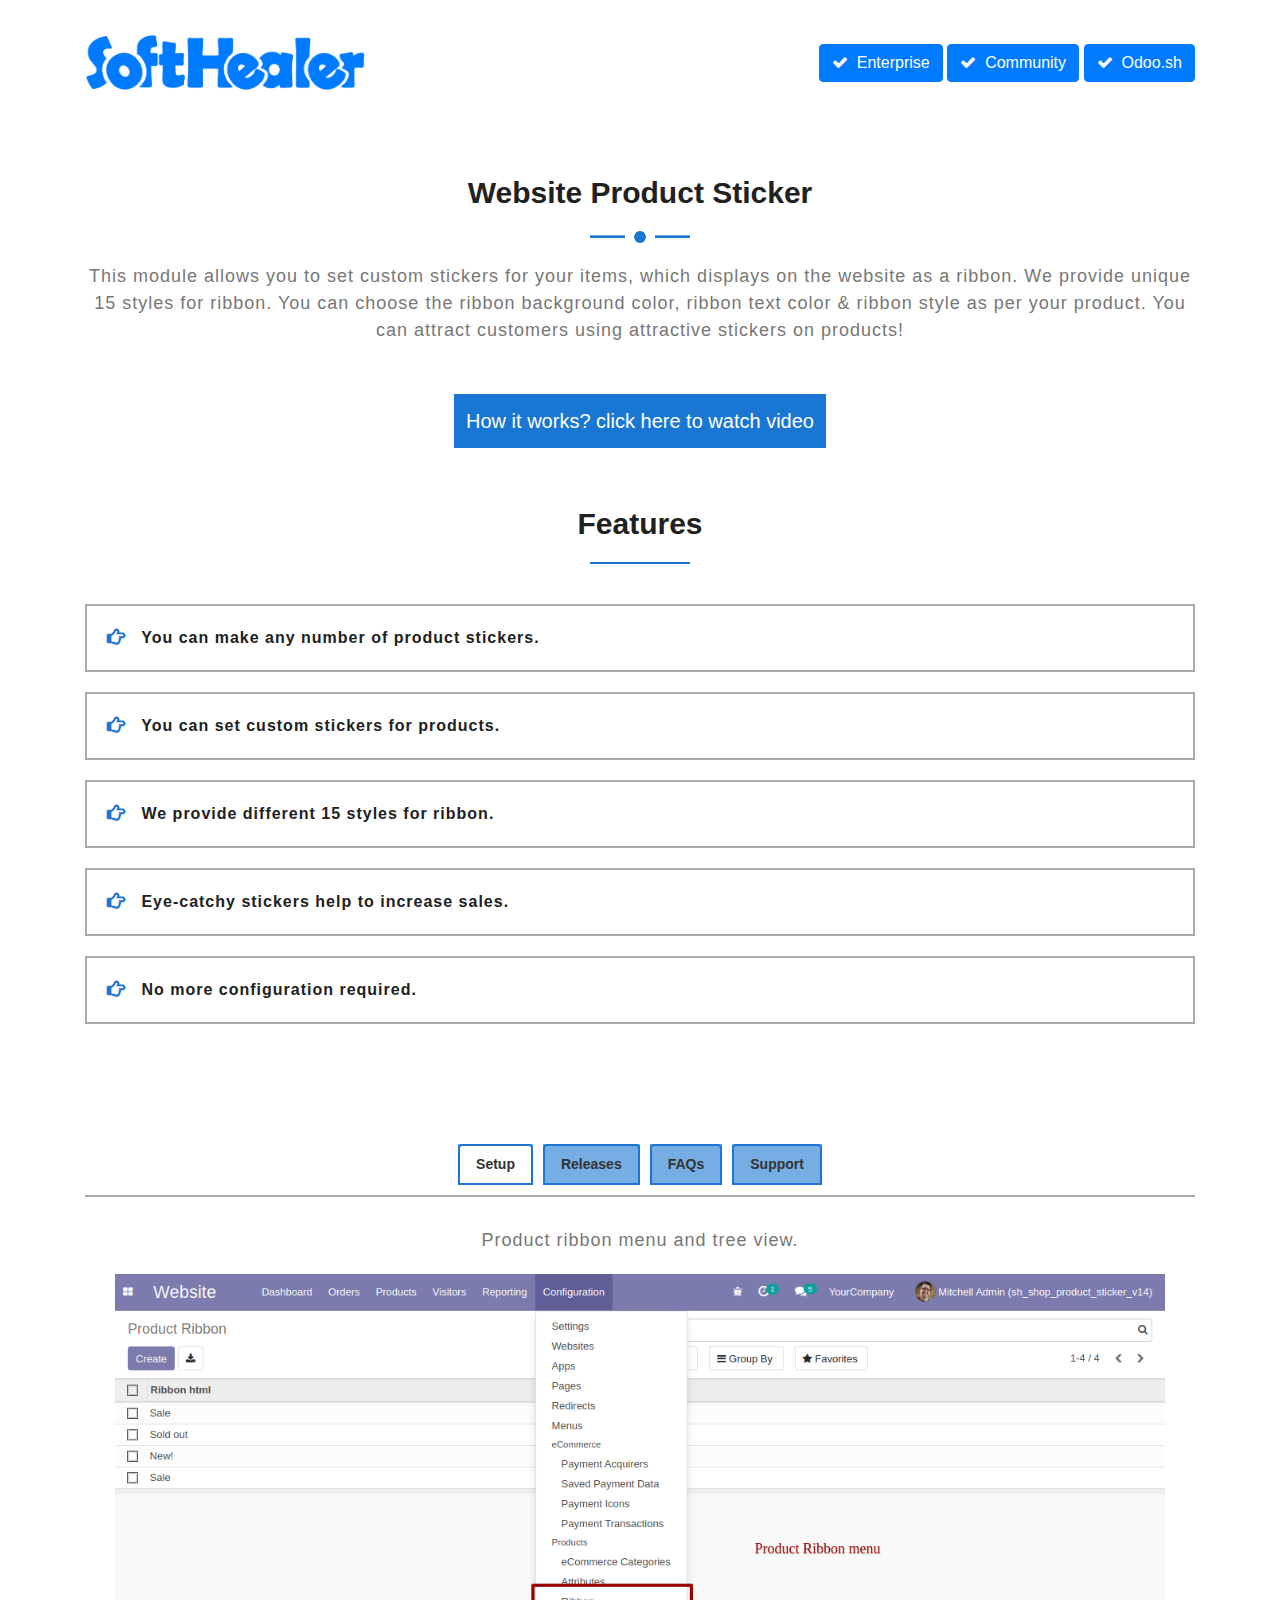
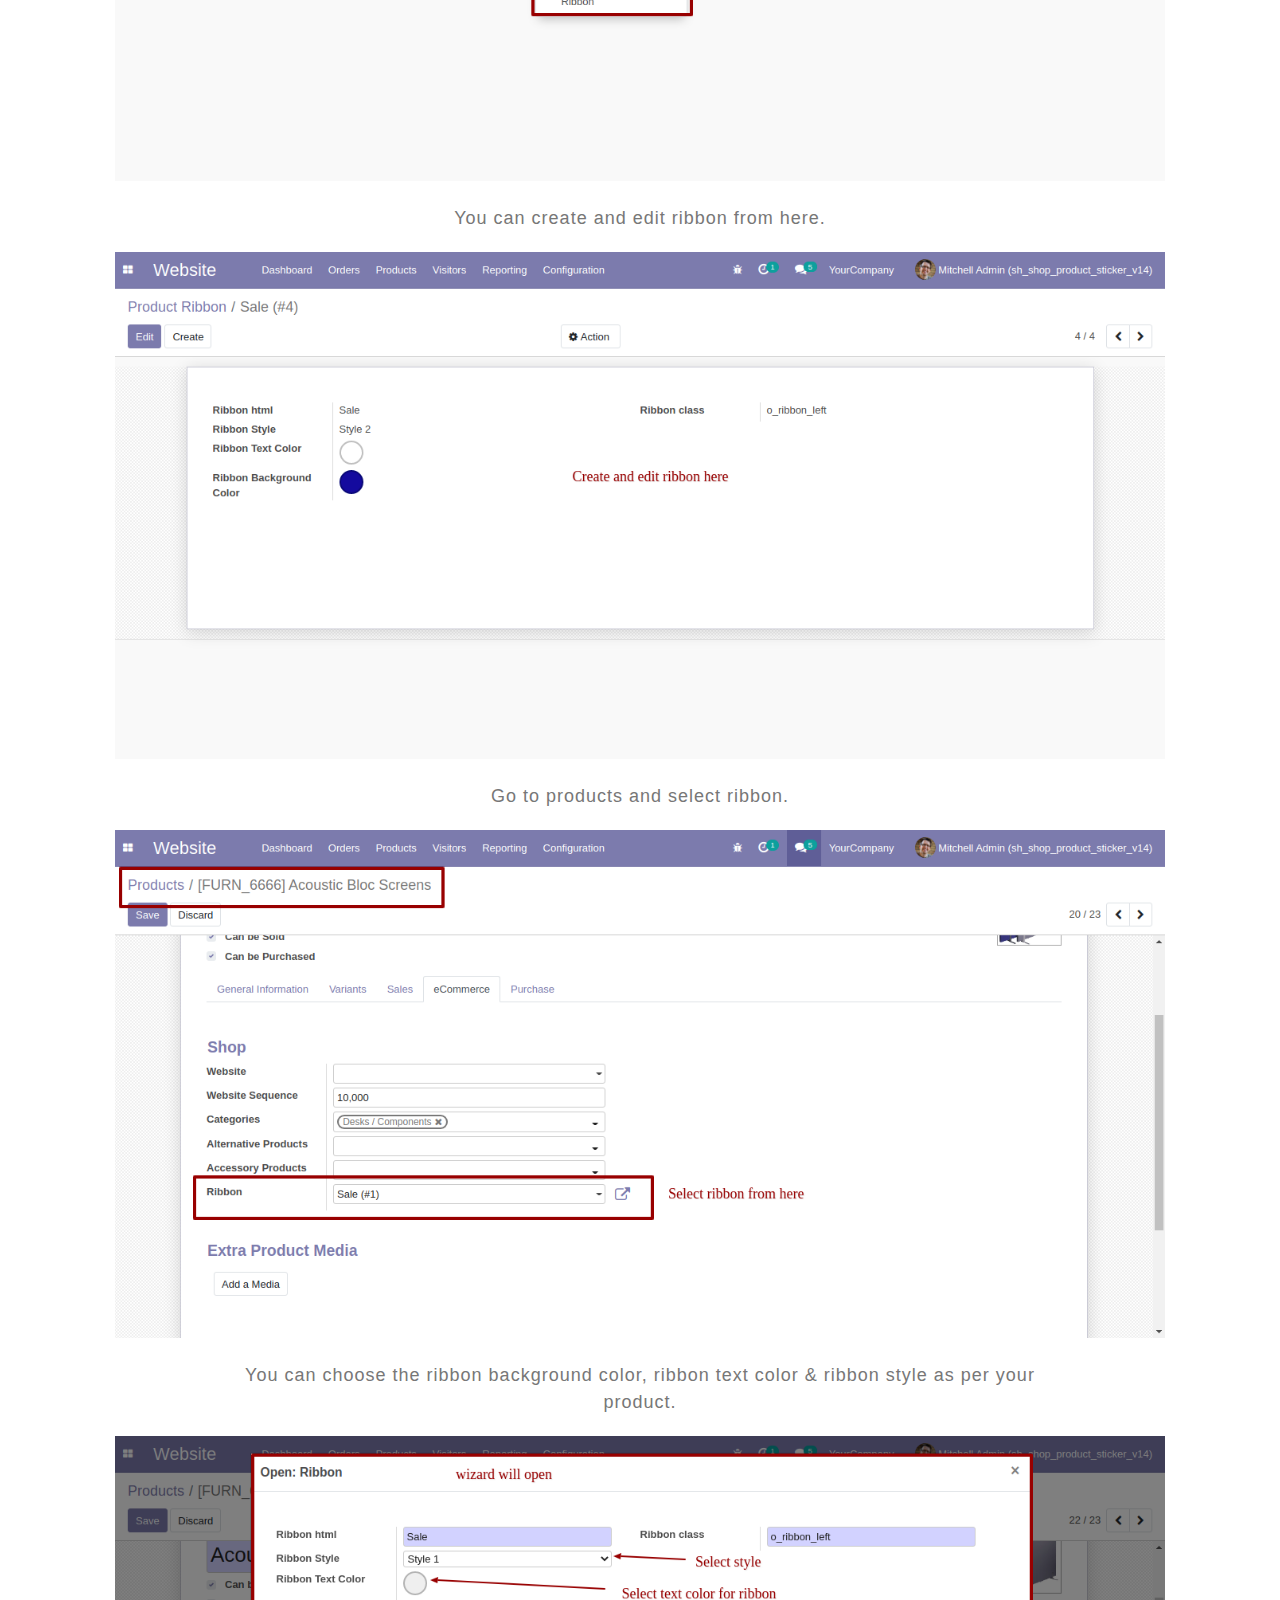
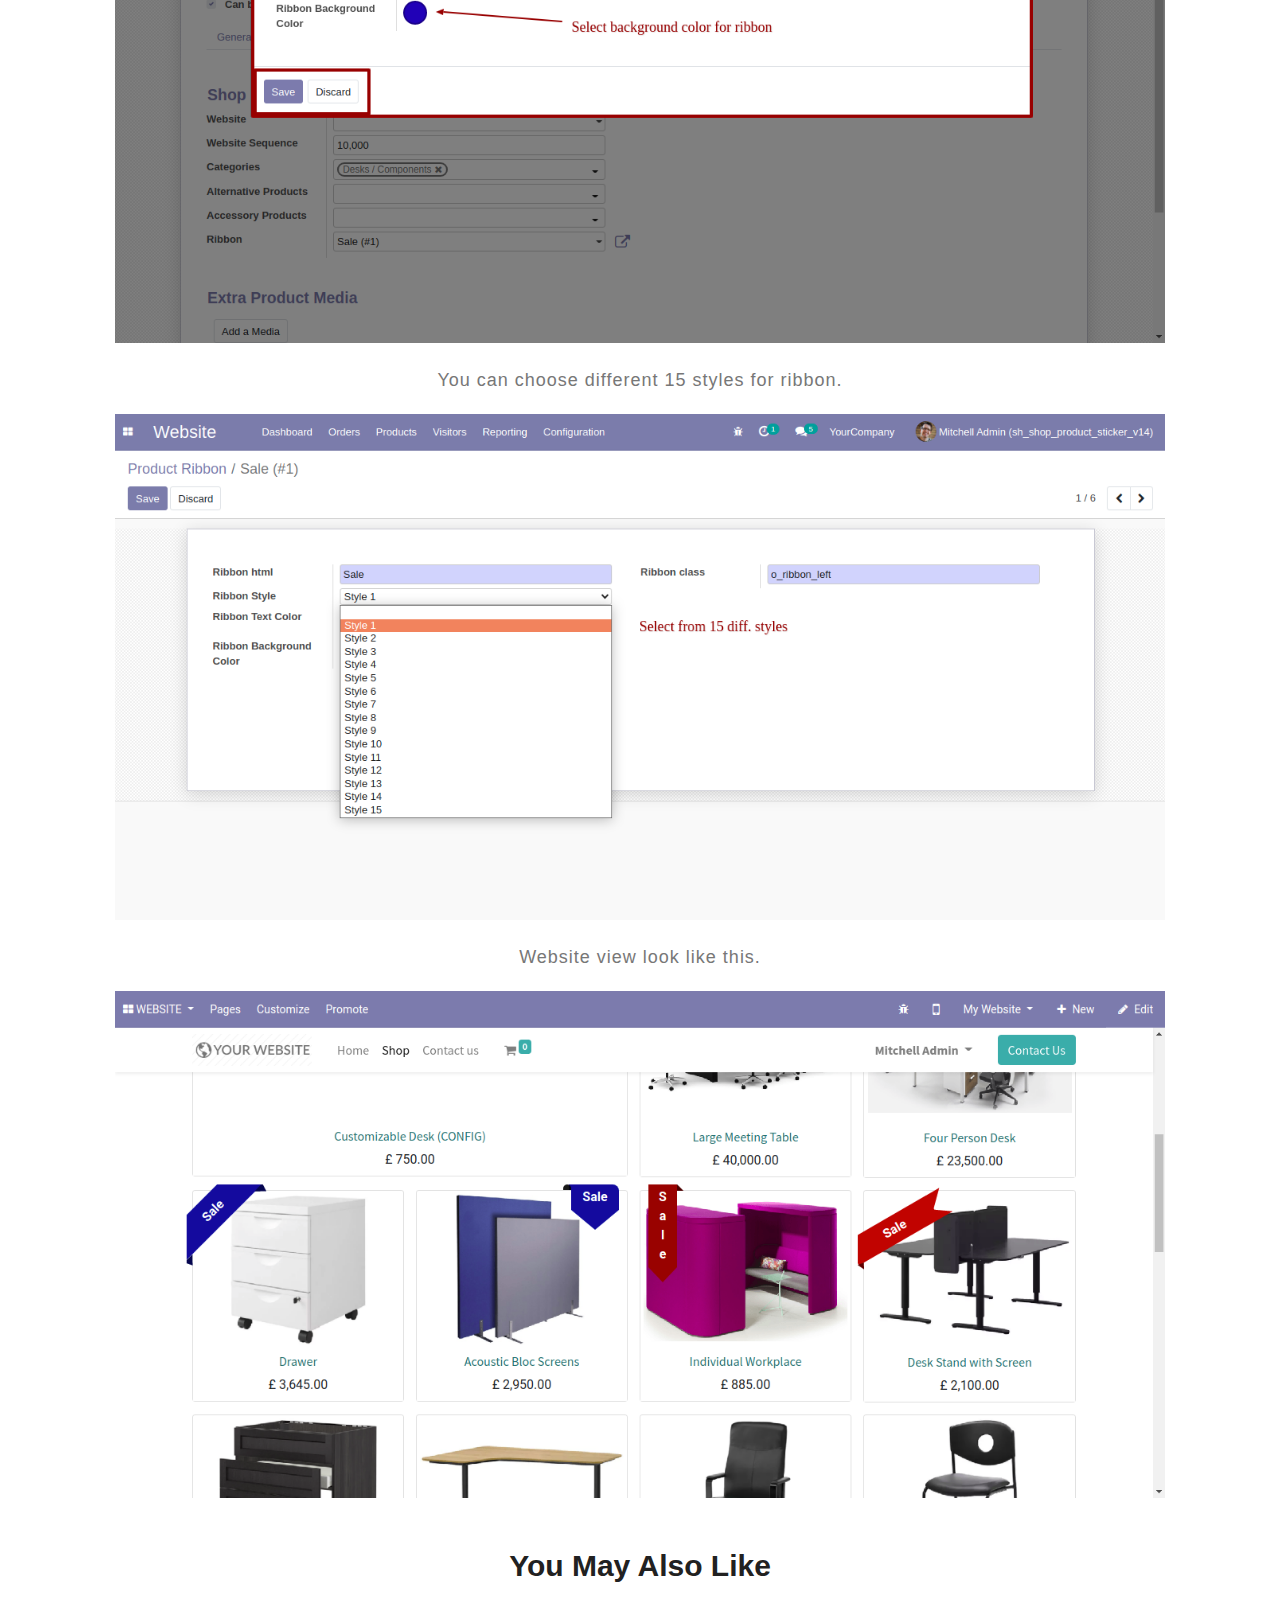
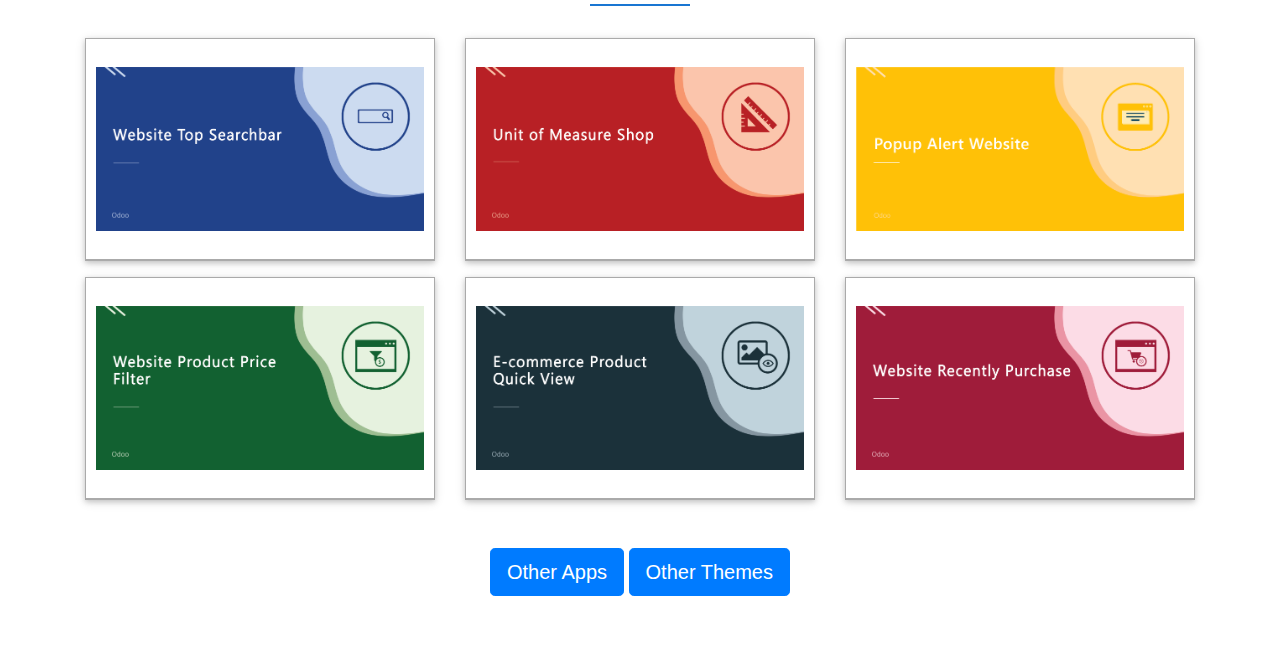
<file: sh_shop_product_sticker/static/description/index.html>
<!DOCTYPE html>
<html>
<head>
	<title></title>
	<link rel="stylesheet" href="https://maxcdn.bootstrapcdn.com/bootstrap/4.5.0/css/bootstrap.min.css">
	<link rel="stylesheet" href="https://cdnjs.cloudflare.com/ajax/libs/font-awesome/4.7.0/css/font-awesome.min.css">
    <script src="https://ajax.googleapis.com/ajax/libs/jquery/3.5.1/jquery.min.js"></script>
    <script src="https://cdnjs.cloudflare.com/ajax/libs/popper.js/1.16.0/umd/popper.min.js"></script>
    <script src="https://maxcdn.bootstrapcdn.com/bootstrap/4.5.0/js/bootstrap.min.js"></script>

</head>
<body>
<section id="sh_module_heading">
<div class="container">
<div class="sh_center text-center" style='margin: 2rem 0;'>
<div class="row" style='align-items: center;'>
<div class="col-lg-4 col-md-4 col-sm-12" style='text-align: left;'>
<img src='softhealer.png' alt='logo' style="width: 80%;">
</div>
<div class="col-lg-8 col-md-8 col-sm-12" style='text-align: right;'>
<span class='btn btn-primary' style="position: relative; overflow: hidden; border: 1px solid transparent; padding: .375rem .75rem; font-size: 1rem; line-height: 1.5; border-radius: .25rem; background-color: #007bff;border-color: #007bff;"><i class='fa fa-check' style="margin-right: 9px;"></i>Enterprise</span>
<span class='btn btn-primary' style="position: relative; overflow: hidden; border: 1px solid transparent; padding: .375rem .75rem; font-size: 1rem; line-height: 1.5; border-radius: .25rem; background-color: #007bff;border-color: #007bff;"><i class='fa fa-check' style="margin-right: 9px;"></i>Community</span>
<span class='btn btn-primary' style="position: relative; overflow: hidden; border: 1px solid transparent; padding: .375rem .75rem; font-size: 1rem; line-height: 1.5; border-radius: .25rem; background-color: #007bff;border-color: #007bff;"><i class='fa fa-check' style="margin-right: 9px;"></i>Odoo.sh</span>
</div>
</div>
</div>
</div>
</section>
<!-- heading  -->
<section id="sh_module_heading" style="padding-top: 50px;">
	<div class="container">
		<div class="sh_center text-center">
			<h4 style="font-size: 30px;font-weight: 600;color: #212121;margin-bottom: 20px;">Website Product Sticker</h4>
			<img src="shape.png" style="width: 100px;display: block;text-align: center;margin: auto;margin-bottom: 20px;" />
			<p style="color: #777;font-size: 18px;margin: 0;letter-spacing: 1px;">This module allows you to set custom stickers for your items, which displays on the website as a ribbon. We provide unique 15 styles for ribbon. You can choose the ribbon background color, ribbon text color & ribbon style as per your product. You can attract customers using attractive stickers on products!
			</p>
		</div>
	</div>
</section>  
<section id="sh_module_heading" style="padding-top:50px">
	<div class="container">
		<div class="sh_center text-center">
          <h2 align="center">
            <a style="background-color:#1976d2; color:white; border-color:#1976d2; padding:1%; text-decoration:none; border-radius:0px; display:inline-block" class="btn btn-success btn-lg" href="https://youtu.be/VLcliCByqPg" target="_blank"><span class="o_ripple d-block position-absolute rounded-circle" style="height:398px; width:398px"></span>How it works? click here to watch video</a>
         </h2>
        
		</div>
	</div>
</section>

         <section id="sh_features" style="padding: 50px 0px;">
            <div class="container">
                <div class="sh_center text-center" style="margin-bottom: 40px;">
                    <h4 style="font-size: 30px;font-weight: 600;color: #212121;margin-bottom: 20px;">Features</h4>
                    <hr style="width: 100px;border-width: 2px;border-color: #1976d2;" />
                </div>
                
                     <ul style="padding: 0;list-style: none;">
					
					<li style="border: 2px solid #aaa;padding: 20px;margin-bottom: 20px;font-size: 16px;color: #212121;font-weight: 600;letter-spacing: 1px;display: block;">
				    	<span class="fa fa-hand-o-right" style="color: #1976d2;font-weight: 600;font-size: 18px;padding-right: 10px;"></span> You can make any number of product stickers.
					
					</li>
					<li style="border: 2px solid #aaa;padding: 20px;margin-bottom: 20px;font-size: 16px;color: #212121;font-weight: 600;letter-spacing: 1px;display: block;">
				    	<span class="fa fa-hand-o-right" style="color: #1976d2;font-weight: 600;font-size: 18px;padding-right: 10px;"></span> You can set custom stickers for products.
					
					</li>
					<li style="border: 2px solid #aaa;padding: 20px;margin-bottom: 20px;font-size: 16px;color: #212121;font-weight: 600;letter-spacing: 1px;display: block;">
				    	<span class="fa fa-hand-o-right" style="color: #1976d2;font-weight: 600;font-size: 18px;padding-right: 10px;"></span> We provide different 15 styles for ribbon.
					
					</li>
					<li style="border: 2px solid #aaa;padding: 20px;margin-bottom: 20px;font-size: 16px;color: #212121;font-weight: 600;letter-spacing: 1px;display: block;">
				    	<span class="fa fa-hand-o-right" style="color: #1976d2;font-weight: 600;font-size: 18px;padding-right: 10px;"></span> Eye-catchy stickers help to increase sales. 
					
					</li>
					<li style="border: 2px solid #aaa;padding: 20px;margin-bottom: 20px;font-size: 16px;color: #212121;font-weight: 600;letter-spacing: 1px;display: block;">
				    	<span class="fa fa-hand-o-right" style="color: #1976d2;font-weight: 600;font-size: 18px;padding-right: 10px;"></span> No more configuration required.
					
					</li>
					
                            
                        </ul>
                
               
              
            </div>
        </section>


<section id="sh_tab" style="padding-top: 50px;">
	<div class="container">
		<ul class="nav nav-tabs justify-content-center" role="tablist" style="justify-content: center;padding-bottom: 10px;border-bottom: 2px solid #aaa;">
		    
		    <li class="nav-item" style="background-color: rgba(25, 118, 210, 0.6);color: #fff;border-radius: 0;font-weight: 600;font-size: 14px;margin: 0 5px;">
		        <a class="nav-link active" data-toggle="tab" href="#Configurations" style="color: #333;border: 2px solid #1c76d2;">Setup</a>
		    </li>
		    <li class="nav-item" style="background-color: rgba(25, 118, 210, 0.6);color: #fff;border-radius: 0;font-weight: 600;font-size: 14px;margin: 0 5px;">
		        <a class="nav-link" data-toggle="tab" href="#Release" style="color: #333;border: 2px solid #1c76d2;">Releases</a>
		    </li>
		    <li class="nav-item" style="background-color: rgba(25, 118, 210, 0.6);color: #fff;border-radius: 0;font-weight: 600;font-size: 14px;margin: 0 5px;">
		        <a class="nav-link" data-toggle="tab" href="#FAQ" style="color: #333;border: 2px solid #1c76d2;">FAQs</a>
		    </li>
		    <li class="nav-item" style="background-color: rgba(25, 118, 210, 0.6);color: #fff;border-radius: 0;font-weight: 600;font-size: 14px;margin: 0 5px;">
		        <a class="nav-link" data-toggle="tab" href="#Support" style="color: #333;border: 2px solid #1c76d2;">Support</a>
		    </li>
		</ul>



		<div class="tab-content" style="margin-top: 30px;">

		    <!-- tab 1 -->
		   


		    <!-- tab 2 -->
		    <div id="Configurations" class="tab-pane active">
		    		
               <section id="sh_configuration">
                 	<div class="container">
                 	    <div class="text-center">
                 	    	
						   	<p style="color: #777;font-size: 18px;max-width: 75%;margin: auto;margin-bottom: 20px;letter-spacing: 1px;text-align: center;"> Product ribbon menu and tree view.

                 	        </p>
                 	        <div class="col-md-12">
						   	   <img class="img-responsive" src="4.png" style="width: 100%;" />
						   	</div><br/>

						   		<p style="color: #777;font-size: 18px;max-width: 75%;margin: auto;margin-bottom: 20px;letter-spacing: 1px;text-align: center;"> You can create and edit ribbon from here.

                 	        </p>
                 	        <div class="col-md-12">
						   	   <img class="img-responsive" src="5.png" style="width: 100%;" />
						   	</div><br/>
						   	 	<p style="color: #777;font-size: 18px;max-width: 75%;margin: auto;margin-bottom: 20px;letter-spacing: 1px;text-align: center;"> Go to products and select ribbon.
                 	        </p>
                 	        <div class="col-md-12">
						   	   <img class="img-responsive" src="1.png" style="width: 100%;" />
						   	</div><br/>
                             <p style="color: #777;font-size: 18px;max-width: 75%;margin: auto;margin-bottom: 20px;letter-spacing: 1px;text-align: center;"> You can choose the ribbon background color, ribbon text color & ribbon style as per your product.
                 	        </p>
                 	        <div class="col-md-12">
						   	   <img class="img-responsive" src="2.png" style="width: 100%;" />
						   	</div><br/>
						   		<p style="color: #777;font-size: 18px;max-width: 75%;margin: auto;margin-bottom: 20px;letter-spacing: 1px;text-align: center;"> You can choose different 15 styles for ribbon.

                 	        </p>
                 	        <div class="col-md-12">
						   	   <img class="img-responsive" src="3.png" style="width: 100%;" />
						   	</div><br/>
						   		
						   		<p style="color: #777;font-size: 18px;max-width: 75%;margin: auto;margin-bottom: 20px;letter-spacing: 1px;text-align: center;"> Website view look like this.

                 	        </p>
                 	        <div class="col-md-12">
						   	   <img class="img-responsive" src="6.png" style="width: 100%;" />
						   	</div>
						   	</div>
                 	</div>
                 </section>	
		      </div>
		    <!-- tab 2 -->

		    <!-- tab 3 -->
		    <div id="Release" class="tab-pane fade">		        
		        <div class="sh_content" style="border: 2px solid #aaa;padding: 20px;margin-bottom: 20px;">		        	
			        <h4 style="font-size: 16px;margin: 0;color: #212121;text-decoration: none;font-weight: 600;letter-spacing: 1px;display: block;"><span class="fa fa-hand-o-right" style="color: #1976d2;font-weight: 600;font-size: 18px;padding-right: 10px;"></span> <span>Version 14.0.1</span> | <span style="color: #1976d2;">Released on : 27 April 2021</span></h4>
			        <ul style="list-style-type: disc;font-size: 16px;padding-left: 20px;color: #555;margin: 0;padding-top: 20px;">
			           <li>Initial Release.</li>			         
			        </ul>	
		        </div>	        
		    </div>
		    <!-- tab 3 -->

		    <!-- tab 4 -->
		    <div id="FAQ" class="tab-pane fade">
		       <div class="demo">
				    <div class="panel-group" id="accordion" role="tablist">
				       
				        
				          

				        <div class="panel panel-default" style="border: 2px solid #aaa;padding: 20px;margin-bottom: 20px;">
				            <div class="panel-heading" role="tab" id="headingThree" style="border: 0;padding: 0;">
				                <h4 class="panel-title" style="margin: 0;">
				                    <a class="collapsed" role="button" data-toggle="collapse" data-parent="#accordion" href="#collapseThree" aria-expanded="false" aria-controls="collapseThree" style="font-size: 16px;margin: 0;color: #212121;text-decoration: none;font-weight: 600;letter-spacing: 1px;display: flex;">
				                        <span class="fa fa-hand-o-right" style="color: #1976d2;font-weight: 600;font-size: 18px;padding-right: 10px;"></span>
				                        I want some customization in this app. How can I request it?
				                       
				                    </a>
				                </h4>
				            </div>
				            <div id="collapseThree3" class="panel-collapse collapse show" role="tabpanel" aria-labelledby="headingThree">
				                <div class="panel-body" style="padding-top: 20px;">
				                    <ul style="list-style-type: disc;font-size: 16px;padding-left: 30px;color: #555;margin: 0;">
				                    	<li style="margin-bottom: 5px;">Please Contact Us at <a href='mailto:sales@softhealer.com' style="color: #007bff;font-weight: 600;text-decoration: none;">sales@softhealer.com</a>to request customization.</li>
				                    </ul>
				                </div>
				            </div>
				        </div>
				         <div class="panel panel-default" style="border: 2px solid #aaa;padding: 20px;margin-bottom: 20px;">
				            <div class="panel-heading" role="tab" id="headingTwo"  style="border: 0;padding: 0;">
				                <h4 class="panel-title" style="margin: 0;">
				                    <a class="collapsed" role="button" data-toggle="collapse" data-parent="#accordion" href="#collapseTwo" aria-expanded="false" aria-controls="collapseTwo" style="font-size: 16px;margin: 0;color: #212121;text-decoration: none;font-weight: 600;letter-spacing: 1px;display: flex;">
				                        <span class="fa fa-hand-o-right" style="color: #1976d2;font-weight: 600;font-size: 18px;padding-right: 10px;"></span>
				                        Is this app compatible with Odoo's Multi-Website Feature?
				                     <!--   <span class="fa fa-plus" style="float: right;background-color: #1976d2;width: 35px;height: 35px;text-align: center;line-height: 35px;color: #fff;border-radius: 50%;margin-top: -8px;"></span> -->
				                    </a>
				                </h4>
				            </div>
				            <div id="collapseTwo2" class="panel-collapse collapse show" role="tabpanel" aria-labelledby="headingTwo">
				                <div class="panel-body" style="padding-top: 20px;">
				                    <ul style="list-style-type: disc;font-size: 16px;padding-left: 30px;color: #555;margin: 0;">
				                    	<li style="margin-bottom: 5px;">Yes, This app is compatible with Odoo's Multi-Website Feature.</li>
				                    </ul>
				                </div>
				            </div>
				        </div>
						    
						<div class="panel panel-default" style="border: 2px solid #aaa;padding: 20px;margin-bottom: 20px;">
<div class="panel-heading" role="tab" id="headingThree" style="border: 0;padding: 0;">
<h4 class="panel-title" style="margin: 0;">
<a class="collapsed" role="button" data-toggle="collapse" data-parent="#accordion" href="#collapseThree" aria-expanded="false" aria-controls="collapseThree" style="font-size: 16px;margin: 0;color: #212121;text-decoration: none;font-weight: 600;letter-spacing: 1px;display: flex;">
<span class="fa fa-hand-o-right" style="color: #1976d2;font-weight: 600;font-size: 18px;padding-right: 10px;"></span>
Do i get free support?

</a>
</h4>
</div>
<div id="collapseThree3" class="panel-collapse collapse show" role="tabpanel" aria-labelledby="headingThree">
<div class="panel-body" style="padding-top: 20px;">
<ul style="list-style-type: disc;font-size: 16px;padding-left: 30px;color: #555;margin: 0;">
<li style="margin-bottom: 5px;">Yes, we provide free support for 90 days.</li>
</ul>
</div>
</div>
</div>

				        
				    </div>
				</div>
		    </div>
		    <!-- tab 4 -->

		    <!-- tab 5 -->
		    <div id="Support" class="tab-pane fade">
		        <div class="row">
		           <div class="col-md">
		              <div class="sh_content" style="border: 2px solid #aaa;padding: 20px;margin-bottom: 20px;">
		                  <h4><a href="mailto:support@softhealer.com" style="text-decoration: none;color: #212121;font-size: 18px;font-weight: 600;letter-spacing: 1px;"><span class="fa fa-envelope" style="color: #1976d2;padding-right: 10px;font-size: 20px;"></span> Please mail us for support on <b style="color: #1976D2">support@softhealer.com</b></a></h4>
						
		              </div>
		           </div>

		         
		        </div>	        
		    </div>
		    <!-- tab 5 -->

		</div>
	</div>
</section>

<section id="sh_like_module" style="margin: 50px 0;">
	<div class="container">
	    <div class="sh_center text-center">
	   		<h4 style="font-size: 30px;font-weight: 600;color: #212121;margin-bottom: 20px;">You May Also Like</h4>
	    	<hr style="width: 100px;border-width: 2px;border-color: #1976d2;" />
	    </div>
		
	       
	                <div class="row">
	                  

	                       
	                     <div class="col-md-4" style="margin-top:1rem;">
	                        <div class="sh_content" style="text-align: center;border: 1px solid #aaa;box-shadow: 0 2px 5px 0 rgba(0,0,0,0.16), 0 2px 10px 0 rgba(0,0,0,0.12);">
	                           <div class="sh_img" style="padding: 10px;border-bottom: 1px solid #aaa;">
	                               	<a href="https://apps.odoo.com/apps/modules/13.0/sh_website_search_top/">	
	                               		<img src="image1.png" style="width: 100%;height: 200px;object-fit: contain;"></img>
	                                </a>
	                           </div>
	                     
	                        </div>
	                    </div>
	                   
	                        <div class="col-md-4" style="margin-top:1rem;">
	                        <div class="sh_content" style="text-align: center;border: 1px solid #aaa;box-shadow: 0 2px 5px 0 rgba(0,0,0,0.16), 0 2px 10px 0 rgba(0,0,0,0.12);">
	                           <div class="sh_img" style="padding: 10px;border-bottom: 1px solid #aaa;">
	                               	<a href="https://apps.odoo.com/apps/modules/13.0/sh_shop_uom/">	
	                               		<img src="image2.png" style="width: 100%;height: 200px;object-fit: contain;"></img>
	                                </a>
	                           </div>
	                     
	                        </div>
	                    </div>
	                      <div class="col-md-4" style="margin-top:1rem;">
	                        <div class="sh_content" style="text-align: center;border: 1px solid #aaa;box-shadow: 0 2px 5px 0 rgba(0,0,0,0.16), 0 2px 10px 0 rgba(0,0,0,0.12);">
	                           <div class="sh_img" style="padding: 10px;border-bottom: 1px solid #aaa;">
	                               	<a href="https://apps.odoo.com/apps/modules/13.0/sh_website_popup/">	
	                               		<img src="image3.png" style="width: 100%;height: 200px;object-fit: contain;"></img>
	                                </a>
	                           </div>
	                     
	                        </div>
	                    </div>
	                      <div class="col-md-4" style="margin-top:1rem;">
	                        <div class="sh_content" style="text-align: center;border: 1px solid #aaa;box-shadow: 0 2px 5px 0 rgba(0,0,0,0.16), 0 2px 10px 0 rgba(0,0,0,0.12);">
	                           <div class="sh_img" style="padding: 10px;border-bottom: 1px solid #aaa;">
	                               	<a href="https://apps.odoo.com/apps/modules/13.0/sh_website_shop_price_filter/">	
	                               		<img src="image4.png" style="width: 100%;height: 200px;object-fit: contain;"></img>
	                                </a>
	                           </div>
	                     
	                        </div>
	                    </div>
	                      <div class="col-md-4" style="margin-top:1rem;">
	                        <div class="sh_content" style="text-align: center;border: 1px solid #aaa;box-shadow: 0 2px 5px 0 rgba(0,0,0,0.16), 0 2px 10px 0 rgba(0,0,0,0.12);">
	                           <div class="sh_img" style="padding: 10px;border-bottom: 1px solid #aaa;">
	                               	<a href="https://apps.odoo.com/apps/modules/13.0/sh_website_shop_quick_view/">	
	                               		<img src="image5.png" style="width: 100%;height: 200px;object-fit: contain;"></img>
	                                </a>
	                           </div>
	                     
	                        </div>
	                    </div>
	                      <div class="col-md-4" style="margin-top:1rem;">
	                        <div class="sh_content" style="text-align: center;border: 1px solid #aaa;box-shadow: 0 2px 5px 0 rgba(0,0,0,0.16), 0 2px 10px 0 rgba(0,0,0,0.12);">
	                           <div class="sh_img" style="padding: 10px;border-bottom: 1px solid #aaa;">
	                               	<a href="https://apps.odoo.com/apps/modules/13.0/sh_shop_recently_purchase/">	
	                               		<img src="image6.png" style="width: 100%;height: 200px;object-fit: contain;"></img>
	                                </a>
	                           </div>
	                     
	                        </div>
	                    </div>
	                 

	            </div></div>

        <div class="col-12 text-center mt-5">
                    <a class="btn btn-lg btn-primary" href="https://apps.odoo.com/apps/modules/browse?search=softhealer" style="position: relative; overflow: hidden;">Other Apps</a>
                    <a class="btn btn-lg btn-primary" href="https://apps.odoo.com/apps/themes/browse?search=softhealer" style="position: relative; overflow: hidden;">Other Themes</a>
                   
                </div>  
	          
</section>
</body>
</html>
</file>
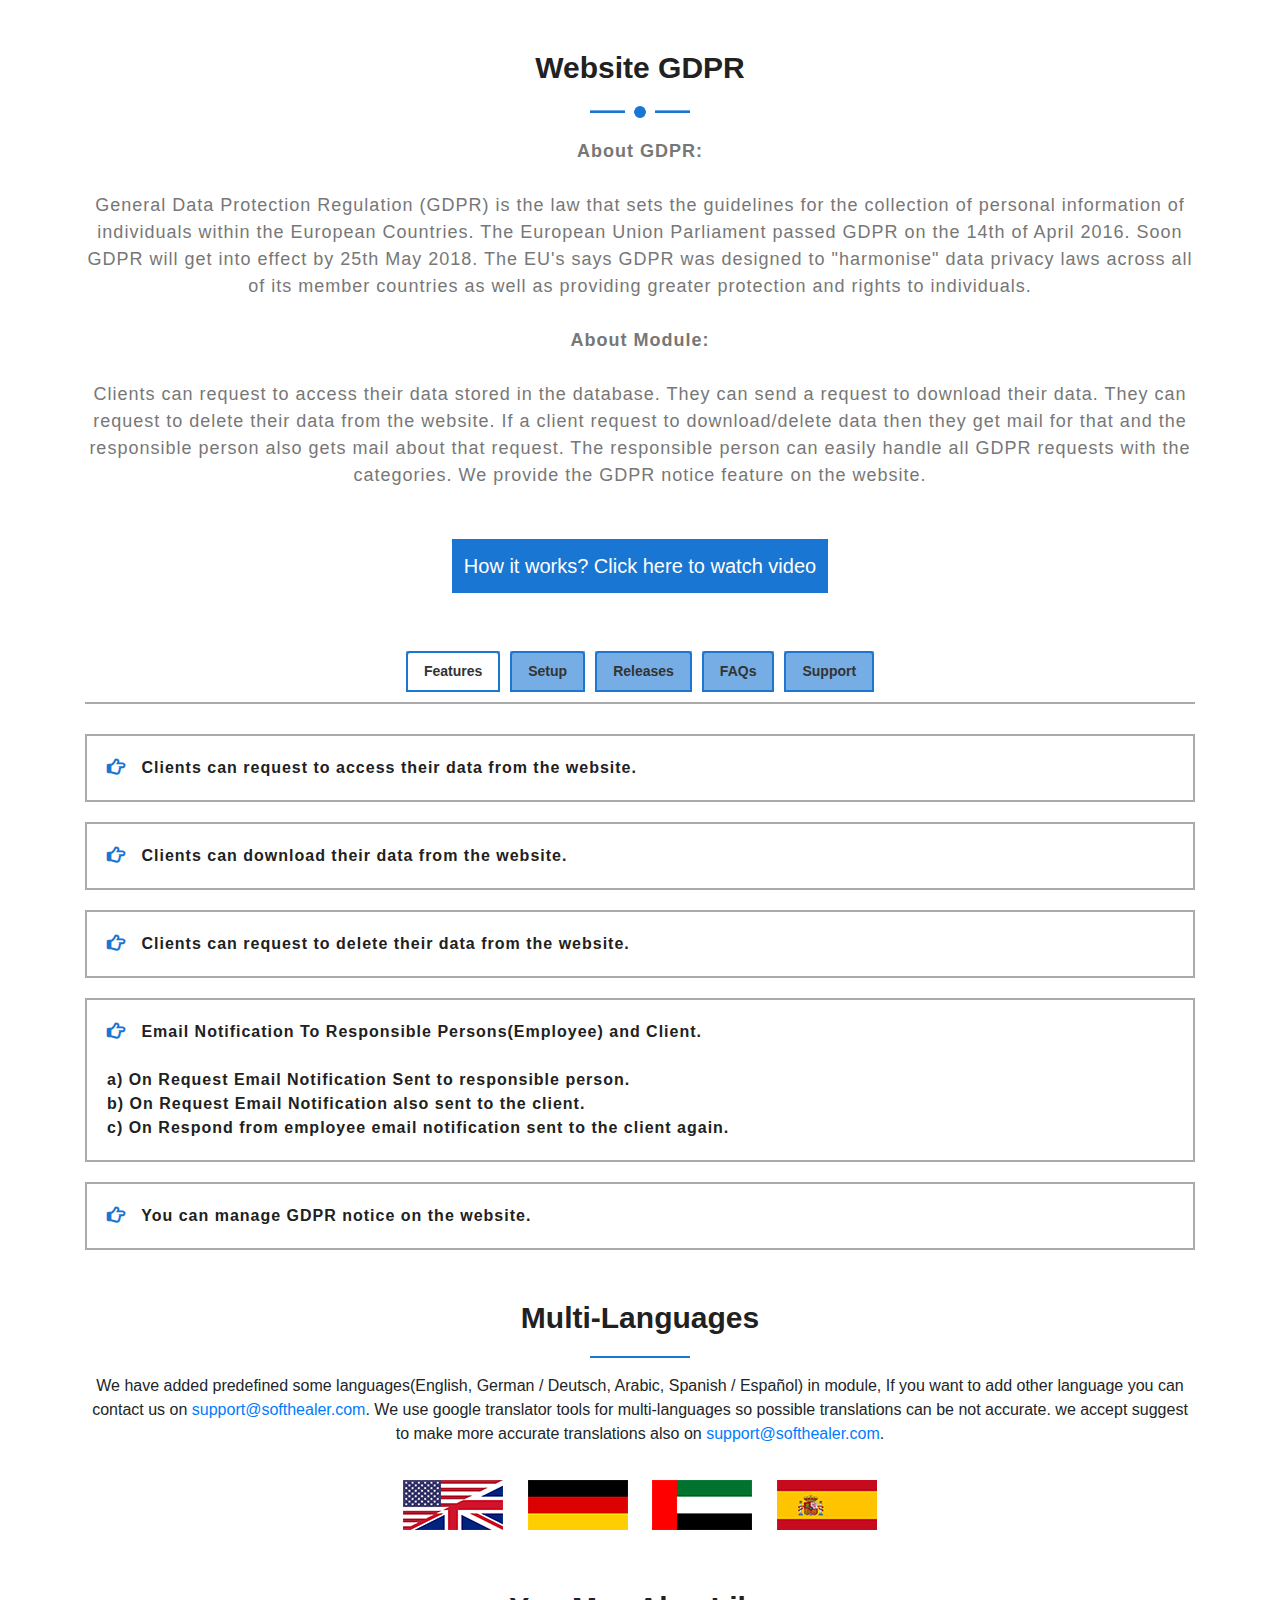
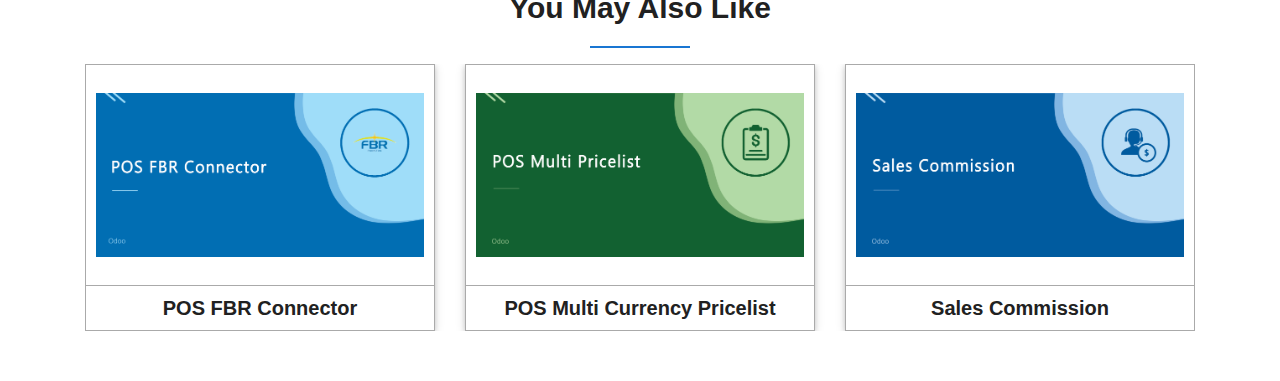
<file: sh_website_gdpr/static/description/index.html>
<!DOCTYPE html>
<html>
<head>
	<title></title>
	<link rel="stylesheet" href="https://maxcdn.bootstrapcdn.com/bootstrap/4.5.0/css/bootstrap.min.css">
	<link rel="stylesheet" href="https://cdnjs.cloudflare.com/ajax/libs/font-awesome/4.7.0/css/font-awesome.min.css">
    <script src="https://ajax.googleapis.com/ajax/libs/jquery/3.5.1/jquery.min.js"></script>
    <script src="https://cdnjs.cloudflare.com/ajax/libs/popper.js/1.16.0/umd/popper.min.js"></script>
    <script src="https://maxcdn.bootstrapcdn.com/bootstrap/4.5.0/js/bootstrap.min.js"></script>

</head>
<body>

<!-- heading  -->
<section id="sh_module_heading" style="padding-top: 50px;">
	<div class="container">
		<div class="sh_center text-center">
			<h4 style="font-size: 30px;font-weight: 600;color: #212121;margin-bottom: 20px;">Website GDPR</h4>
			<img src="shape.png" style="width: 100px;display: block;text-align: center;margin: auto;margin-bottom: 20px;" />
			<p style="color: #777;font-size: 18px;margin: 0;letter-spacing: 1px;"><b>About GDPR:</b><br/><br/>

General Data Protection Regulation (GDPR) is the law that sets the guidelines for the collection of personal information of individuals within the European Countries. The European Union Parliament passed GDPR on the 14th of April 2016. Soon GDPR will get into effect by 25th May 2018. The EU's says GDPR was designed to "harmonise" data privacy laws across all of its member countries as well as providing greater protection and rights to individuals. <br/><br/>

<b>About Module:</b><br/><br/>

Clients can request to access their data stored in the database. They can send a request to download their data. They can request to delete their data from the website. If a client request to download/delete data then they get mail for that and the responsible person also gets mail about that request. The responsible person can easily handle all GDPR requests with the categories. We provide the GDPR notice feature on the website.

</p>

		</div>
	</div>
</section>  


<section id="sh_module_heading" style="padding-top: 50px;">
	<div class="container">
		<div class="sh_center text-center">
			
			
			 <h2 align="center">
            
             <a style="background-color: #1976d2; color: white; border-color: #1976d2; position: relative; overflow: hidden;padding: 1%;text-decoration: none;border-radius: 0px;display: inline-block;" class="btn btn-success btn-lg" href="https://youtu.be/NscNgGoXG0I" target="_blank"><span class="o_ripple d-block position-absolute rounded-circle" style="height: 398px; width: 398px; top: -164px; left: -147.891px;"></span>How it works? Click here to watch video</a>
         </h2>
        
		</div>
	</div>
</section> 







<section id="sh_tab" style="padding-top: 50px;">
	<div class="container">
		<ul class="nav nav-tabs justify-content-center" role="tablist" style="justify-content: center;padding-bottom: 10px;border-bottom: 2px solid #aaa;">
		    <li class="nav-item" style="background-color: rgba(25, 118, 210, 0.6);color: #fff;border-radius: 0;font-weight: 600;font-size: 14px;margin: 0 5px;">
		        <a class="nav-link active" data-toggle="tab" href="#Feature" style="color: #333;border: 2px solid #1c76d2;">Features</a>
		    </li>
		    <li class="nav-item" style="background-color: rgba(25, 118, 210, 0.6);color: #fff;border-radius: 0;font-weight: 600;font-size: 14px;margin: 0 5px;">
		        <a class="nav-link" data-toggle="tab" href="#Configurations" style="color: #333;border: 2px solid #1c76d2;">Setup</a>
		    </li>
		    <li class="nav-item" style="background-color: rgba(25, 118, 210, 0.6);color: #fff;border-radius: 0;font-weight: 600;font-size: 14px;margin: 0 5px;">
		        <a class="nav-link" data-toggle="tab" href="#Release" style="color: #333;border: 2px solid #1c76d2;">Releases</a>
		    </li>
		    <li class="nav-item" style="background-color: rgba(25, 118, 210, 0.6);color: #fff;border-radius: 0;font-weight: 600;font-size: 14px;margin: 0 5px;">
		        <a class="nav-link" data-toggle="tab" href="#FAQ" style="color: #333;border: 2px solid #1c76d2;">FAQs</a>
		    </li>
		    <li class="nav-item" style="background-color: rgba(25, 118, 210, 0.6);color: #fff;border-radius: 0;font-weight: 600;font-size: 14px;margin: 0 5px;">
		        <a class="nav-link" data-toggle="tab" href="#Support" style="color: #333;border: 2px solid #1c76d2;">Support</a>
		    </li>
		</ul>

		<div class="tab-content" style="margin-top: 30px;">

		    <!-- tab 1 -->
		    <div id="Feature" class="tab-pane active">		        
				<ul style="padding: 0;list-style: none;">
				    <li style="border: 2px solid #aaa;padding: 20px;margin-bottom: 20px;font-size: 16px;color: #212121;font-weight: 600;letter-spacing: 1px;display: block;"><span class="fa fa-hand-o-right" style="color: #1976d2;font-weight: 600;font-size: 18px;padding-right: 10px;"></span> Clients can request to access their data from the website.



</li>				
             <li style="border: 2px solid #aaa;padding: 20px;margin-bottom: 20px;font-size: 16px;color: #212121;font-weight: 600;letter-spacing: 1px;display: block;"><span class="fa fa-hand-o-right" style="color: #1976d2;font-weight: 600;font-size: 18px;padding-right: 10px;"></span> Clients can download their data from the website.




</li>				
				    <li style="border: 2px solid #aaa;padding: 20px;margin-bottom: 20px;font-size: 16px;color: #212121;font-weight: 600;letter-spacing: 1px;display: block;"><span class="fa fa-hand-o-right" style="color: #1976d2;font-weight: 600;font-size: 18px;padding-right: 10px;"></span> Clients can request to delete their data from the website.

</li>				   
				   
				   
				    <li style="border: 2px solid #aaa;padding: 20px;margin-bottom: 20px;font-size: 16px;color: #212121;font-weight: 600;letter-spacing: 1px;display: block;"><span class="fa fa-hand-o-right" style="color: #1976d2;font-weight: 600;font-size: 18px;padding-right: 10px;"></span> Email Notification To Responsible Persons(Employee) and Client.<br/><br/>
a) On Request Email Notification Sent to responsible person. <br/>
b) On Request Email Notification also sent to the client. <br/>
c) On Respond from employee email notification sent to the client again.


</li>
 <li style="border: 2px solid #aaa;padding: 20px;margin-bottom: 20px;font-size: 16px;color: #212121;font-weight: 600;letter-spacing: 1px;display: block;"><span class="fa fa-hand-o-right" style="color: #1976d2;font-weight: 600;font-size: 18px;padding-right: 10px;"></span> You can manage GDPR notice on the website.

</li>				   

 					
				
				    
				    
							
				</ul>		        
		    </div>
		    <!-- tab 1 -->




		    <!-- tab 2 -->
		    <div id="Configurations" class="container tab-pane fade">

               <section id="sh_configuration">
                 	<div class="container">
                 	    <div class="text-center">

                 	        <p style="color: #777;font-size: 18px;max-width: 75%;margin: auto;margin-bottom: 20px;letter-spacing: 1px;"> GDPR settings, tick tickbox for enable GDPR & Email notification, You can set a responsible person from here.

</p>
                 	        <div class="col-md-12">
						   	   <img class="img-responsive" src="1.png" style="width: 100%;" />
						   </div> <br/>

						   <p style="color: #777;font-size: 18px;max-width: 75%;margin: auto;margin-bottom: 20px;letter-spacing: 1px;"> Enable "GDPR Data" for the menu.






</p>
                 	        <div class="col-md-12">
						   	   <img class="img-responsive" src="2.png" style="width: 100%;" />
						   </div> <br/>

						  

						   
						   <p style="color: #777;font-size: 18px;max-width: 75%;margin: auto;margin-bottom: 20px;letter-spacing: 1px;">Create a user with user type portal.



</p>
                 	        <div class="col-md-12">
						   	   <img class="img-responsive" src="3.png" style="width: 100%;" />
						   </div> <br/>

						   <p style="color: #777;font-size: 18px;max-width: 75%;margin: auto;margin-bottom: 20px;letter-spacing: 1px;">GDPR category list view.



</p>
                 	        <div class="col-md-12">
						   	   <img class="img-responsive" src="4.png" style="width: 100%;"/>
						   </div> <br/>

						    <p style="color: #777;font-size: 18px;max-width: 75%;margin: auto;margin-bottom: 20px;letter-spacing: 1px;"> GDPR category form view with details.

</p>
                 	        <div class="col-md-12">
						   	   <img class="img-responsive" src="5.png" style="width: 100%;" />
						   </div> <br/>

						   <p style="color: #777;font-size: 18px;max-width: 75%;margin: auto;margin-bottom: 20px;letter-spacing: 1px;"> GDPR request list view. 




</p>
                 	        <div class="col-md-12">
						   	   <img class="img-responsive" src="6.png" style="width: 100%;" />
						   </div> <br/>

						  

						   
						   <p style="color: #777;font-size: 18px;max-width: 75%;margin: auto;margin-bottom: 20px;letter-spacing: 1px;">GDPR request form view (Download Purpose).


</p>
                 	        <div class="col-md-12">
						   	   <img class="img-responsive" src="7.png" style="width: 100%;" />
						   </div> <br/>

						   <p style="color: #777;font-size: 18px;max-width: 75%;margin: auto;margin-bottom: 20px;letter-spacing: 1px;">GDPR request form view (Delete Purpose).



</p>
                 	        <div class="col-md-12">
						   	   <img class="img-responsive" src="8.png" style="width: 100%;"/>
						   </div>  <br/>
							<p style="color: #777;font-size: 18px;max-width: 75%;margin: auto;margin-bottom: 20px;letter-spacing: 1px;"> Client email notification when the GDPR request was created. 


</p>
                 	        <div class="col-md-12">
						   	   <img class="img-responsive" src="9.png" style="width: 100%;" />
						   </div> <br/>

						   <p style="color: #777;font-size: 18px;max-width: 75%;margin: auto;margin-bottom: 20px;letter-spacing: 1px;"> Responsible person email notification when the GDPR request was created.








</p>
                 	        <div class="col-md-12">
						   	   <img class="img-responsive" src="10.png" style="width: 100%;" />
						   </div> <br/>

						  

						   
						   <p style="color: #777;font-size: 18px;max-width: 75%;margin: auto;margin-bottom: 20px;letter-spacing: 1px;">Client email notification when the task done.




</p>
                 	        <div class="col-md-12">
						   	   <img class="img-responsive" src="11.png" style="width: 100%;" />
						   </div> <br/>
                        <p style="color: #777;font-size: 18px;max-width: 75%;margin: auto;margin-bottom: 20px;letter-spacing: 1px;">Client email notification when the information is removed.





</p>
                 	        <div class="col-md-12">
						   	   <img class="img-responsive" src="011.png" style="width: 100%;"/>
						   </div> <br/>
						    <p style="color: #777;font-size: 18px;max-width: 75%;margin: auto;margin-bottom: 20px;letter-spacing: 1px;">Client email notification when the request is created for download information.





</p>
                 	        <div class="col-md-12">
						   	   <img class="img-responsive" src="012.png" style="width: 100%;"/>
						   </div> <br/>
						    <p style="color: #777;font-size: 18px;max-width: 75%;margin: auto;margin-bottom: 20px;letter-spacing: 1px;">Client email notification when the request is created for download information and it is successfully done.





</p>
                 	        <div class="col-md-12">
						   	   <img class="img-responsive" src="013.png" style="width: 100%;"/>
						   </div> <br/>
						   
						   <p style="color: #777;font-size: 18px;max-width: 75%;margin: auto;margin-bottom: 20px;letter-spacing: 1px;">GDPR data category list view on the website.




</p>
                 	        <div class="col-md-12">
						   	   <img class="img-responsive" src="12.png" style="width: 100%;"/>
						   </div> <br/>
						    

						    <p style="color: #777;font-size: 18px;max-width: 75%;margin: auto;margin-bottom: 20px;letter-spacing: 1px;"> GDPR request list view on the website.
 


</p>
                 	        <div class="col-md-12">
						   	   <img class="img-responsive" src="13.png" style="width: 100%;" />
						   </div> <br/>

						   <p style="color: #777;font-size: 18px;max-width: 75%;margin: auto;margin-bottom: 20px;letter-spacing: 1px;"> The downloaded detail report.






</p>
                 	        <div class="col-md-12">
						   	   <img class="img-responsive" src="14.png" />
						   </div>  <br/>
						   <p style="color: #777;font-size: 18px;max-width: 75%;margin: auto;margin-bottom: 20px;letter-spacing: 1px;"> You can do GDPR notice on the website.






</p>
                 	        <div class="col-md-12">
						   	   <img class="img-responsive" src="s1.png" style="width: 100%;" />
						   </div>  <br/>
						   <p style="color: #777;font-size: 18px;max-width: 75%;margin: auto;margin-bottom: 20px;letter-spacing: 1px;"> Website GDPR view.







</p>
                 	        <div class="col-md-12">
						   	   <img class="img-responsive" src="s2.png" style="width: 100%;"  />
						   </div> 

						  
						   

						  

                 	    </div>
                 	</div>
                 </section>

             
		      
				
		      </div>
		    <!-- tab 2 -->









		    <!-- tab 3 -->
		    <div id="Release" class="tab-pane fade">
		        
		        <div class="sh_content" style="border: 2px solid #aaa;padding: 20px;margin-bottom: 20px;">

		        	

			        <h4 style="font-size: 16px;margin: 0;color: #212121;text-decoration: none;font-weight: 600;letter-spacing: 1px;display: block;"><span class="fa fa-hand-o-right" style="color: #1976d2;font-weight: 600;font-size: 18px;padding-right: 10px;"></span> <span>Version 14.0.1</span> | <span style="color: #1976d2;">Released on : 22 October 2020</span></h4>
			        <ul style="list-style-type: disc;font-size: 16px;padding-left: 20px;color: #555;margin: 0;padding-top: 20px;">
			           <li>Initial Release.</li>			         
			        </ul>	
		        </div>	        
		    </div>
		    <!-- tab 3 -->

		    <!-- tab 4 -->
		    <div id="FAQ" class="tab-pane fade">
		       <div class="demo">
				    <div class="panel-group" id="accordion" role="tablist">
				       
                <div class="panel panel-default" style="border: 2px solid #aaa;padding: 20px;margin-bottom: 20px;">
				            <div class="panel-heading" role="tab" id="headingOne" style="border: 0;padding: 0;">
				                <h4 class="panel-title" style="margin: 0;">
				                    <a role="button" data-toggle="collapse" data-parent="#accordion" href="#collapseOne" aria-expanded="true" aria-controls="collapseOne" style="font-size: 16px;margin: 0;color: #212121;text-decoration: none;font-weight: 600;letter-spacing: 1px;display: flex;">
				                        <span class="fa fa-hand-o-right" style="color: #1976d2;font-weight: 600;font-size: 18px;padding-right: 10px;"></span>
				                        Is this app compatible with Odoo Community as well as Enterprise?
				                      <!--  <span class="fa fa-plus" style="float: right;background-color: #1976d2;width: 35px;height: 35px;text-align: center;line-height: 35px;color: #fff;border-radius: 50%;margin-top: -8px;"></span> -->
				                    </a>
				                </h4>
				            </div>
				            <div id="collapseOne1" class="panel-collapse collapse show" role="tabpanel" aria-labelledby="headingOne">
				                <div class="panel-body" style="padding-top: 20px;">
				                    <ul style="list-style-type: disc;font-size: 16px;padding-left: 30px;color: #555;margin: 0;">
				                    	<li style="margin-bottom: 5px;">Yes, this app works perfectly with Odoo Enterprise as well as Community. </li>
				                    </ul>
				                </div>
				            </div>
				        </div>
				        <div class="panel panel-default" style="border: 2px solid #aaa;padding: 20px;margin-bottom: 20px;">
				            <div class="panel-heading" role="tab" id="headingTwo"  style="border: 0;padding: 0;">
				                <h4 class="panel-title" style="margin: 0;">
				                    <a class="collapsed" role="button" data-toggle="collapse" data-parent="#accordion" href="#collapseTwo" aria-expanded="false" aria-controls="collapseTwo" style="font-size: 16px;margin: 0;color: #212121;text-decoration: none;font-weight: 600;letter-spacing: 1px;display: flex;">
				                        <span class="fa fa-hand-o-right" style="color: #1976d2;font-weight: 600;font-size: 18px;padding-right: 10px;"></span>
				                        Is this app compatible with Odoo's Multi Website Feature?
				                     <!--   <span class="fa fa-plus" style="float: right;background-color: #1976d2;width: 35px;height: 35px;text-align: center;line-height: 35px;color: #fff;border-radius: 50%;margin-top: -8px;"></span> -->
				                    </a>
				                </h4>
				            </div>
				            <div id="collapseTwo2" class="panel-collapse collapse show" role="tabpanel" aria-labelledby="headingTwo">
				                <div class="panel-body" style="padding-top: 20px;">
				                    <ul style="list-style-type: disc;font-size: 16px;padding-left: 30px;color: #555;margin: 0;">
				                    	<li style="margin-bottom: 5px;">Yes, This app is compatible with Odoo's Multi Website Feature.</li>
				                    </ul>
				                </div>
				            </div>
				        </div>
				     

				        <div class="panel panel-default" style="border: 2px solid #aaa;padding: 20px;margin-bottom: 20px;">
				            <div class="panel-heading" role="tab" id="headingThree" style="border: 0;padding: 0;">
				                <h4 class="panel-title" style="margin: 0;">
				                    <a class="collapsed" role="button" data-toggle="collapse" data-parent="#accordion" href="#collapseThree" aria-expanded="false" aria-controls="collapseThree" style="font-size: 16px;margin: 0;color: #212121;text-decoration: none;font-weight: 600;letter-spacing: 1px;display: flex;">
				                        <span class="fa fa-hand-o-right" style="color: #1976d2;font-weight: 600;font-size: 18px;padding-right: 10px;"></span>
				                        I want some customization in this app. How can I request it?
				                       
				                    </a>
				                </h4>
				            </div>
				            <div id="collapseThree3" class="panel-collapse collapse show" role="tabpanel" aria-labelledby="headingThree">
				                <div class="panel-body" style="padding-top: 20px;">
				                    <ul style="list-style-type: disc;font-size: 16px;padding-left: 30px;color: #555;margin: 0;">
				                    	<li style="margin-bottom: 5px;">Please Contact Us at <a href='mailto:sales@softhealer.com' style="color: #007bff;font-weight: 600;text-decoration: none;">sales@softhealer.com</a>to request customization.</li>
				                    </ul>
				                </div>
				            </div>
				        </div>
						
						<div class="panel panel-default" style="border: 2px solid #aaa;padding: 20px;margin-bottom: 20px;">
				            <div class="panel-heading" role="tab" id="headingThree" style="border: 0;padding: 0;">
				                <h4 class="panel-title" style="margin: 0;">
				                    <a class="collapsed" role="button" data-toggle="collapse" data-parent="#accordion" href="#collapseThree" aria-expanded="false" aria-controls="collapseThree" style="font-size: 16px;margin: 0;color: #212121;text-decoration: none;font-weight: 600;letter-spacing: 1px;display: flex;">
				                        <span class="fa fa-hand-o-right" style="color: #1976d2;font-weight: 600;font-size: 18px;padding-right: 10px;"></span>
				                        Do i get free support and updates?
				                       
				                    </a>
				                </h4>
				            </div>
				            <div id="collapseThree3" class="panel-collapse collapse show" role="tabpanel" aria-labelledby="headingThree">
				                <div class="panel-body" style="padding-top: 20px;">
				                    <ul style="list-style-type: disc;font-size: 16px;padding-left: 30px;color: #555;margin: 0;">
				                    	<li style="margin-bottom: 5px;">Yes, we provide free upgrades as well as free support for 90 days.</li>
				                    </ul>
				                </div>
				            </div>
				        </div>

				        
				    </div>
				</div>
		    </div>
		    <!-- tab 4 -->

		    <!-- tab 5 -->
		    <div id="Support" class="tab-pane fade">
		        <div class="row">
		           <div class="col-md">
		              <div class="sh_content" style="border: 2px solid #aaa;padding: 20px;margin-bottom: 20px;">
		                  <h4><a href="mailto:support@softhealer.com" style="text-decoration: none;color: #212121;font-size: 18px;font-weight: 600;letter-spacing: 1px;"><span class="fa fa-envelope" style="color: #1976d2;padding-right: 10px;font-size: 20px;"></span> Please mail us for support on <b style="color: #1976D2">support@softhealer.com</b></a></h4>
						
		              </div>
		           </div>

		         
		        </div>	        
		    </div>
		    <!-- tab 5 -->

		</div>
	</div>
</section>


<section id="sh_multi_language" style="margin: 50px 0;">
<div class="container">
<div class="sh_center text-center">
<h4 style="font-size: 30px;font-weight: 600;color: #212121;margin-bottom: 20px;">Multi-Languages</h4>
<hr style="width: 100px;border-width: 2px;border-color: #1976d2;" />

We have added predefined some languages(English, German / Deutsch, Arabic, Spanish / Español) in module, If you want to add other language you can contact us on <a href="mailto:support@softhealer.com">support@softhealer.com</a>. We use google translator tools for multi-languages so possible translations can be not accurate. we accept suggest to make more accurate translations also on <a href="mailto:support@softhealer.com">support@softhealer.com</a>.
<br/><br/>
</div>

<div class="row">
<div class="col-lg-12 col-md-12 col-sm-12 col-12">
<div class="img" style="text-align: center;">
<img src="eng.png" title="English" alt="english" style="object-fit: cover;margin: 10px 10px;" />
<img src="german.png" title="Germany" alt="germany" style="object-fit: cover;margin: 10px 10px;" />
<img src="aarab.png" title="Arab" alt="arab" style="object-fit: cover;margin: 10px 10px;" />
<img src="spanish.jpg" title="Spanish" alt="spanish" style="object-fit: cover;margin: 10px 10px;" />
</div>
</div>
</div>
</div>
</section>




<section id="sh_like_module" style="margin: 50px 0;">
	<div class="container">
	    <div class="sh_center text-center">
	   		<h4 style="font-size: 30px;font-weight: 600;color: #212121;margin-bottom: 20px;">You May Also Like</h4>
	    	<hr style="width: 100px;border-width: 2px;border-color: #1976d2;" />
	    </div>
		
        	<!-- Indicators -->
	       
	        <!-- Content -->
	        <div class="carousel-inner">
	            <!-- #01 -->
	           
	                <div class="row">
	                    <div class="col-md-4">


	                        <div class="sh_content" style="text-align: center;border: 1px solid #aaa;box-shadow: 0 2px 5px 0 rgba(0,0,0,0.16), 0 2px 10px 0 rgba(0,0,0,0.12);">
	                           <div class="sh_img" style="padding: 10px;border-bottom: 1px solid #aaa;">
	                               	  	<a href="https://www.odoo.com/apps/modules/13.0/sh_pos_fbr_connector/">
	                               	    <img src="image.png" style="width: 100%;height: 200px;object-fit: contain;"></img>
	                                </a>
	                           </div>
	                           <h4 style="font-size: 20px;font-weight: 600;color: #212121;padding: 10px;margin: 0;"> POS FBR Connector





</h4>
	                        </div>
	                    </div>

	                    <div class="col-md-4">
	                        <div class="sh_content" style="text-align: center;border: 1px solid #aaa;box-shadow: 0 2px 5px 0 rgba(0,0,0,0.16), 0 2px 10px 0 rgba(0,0,0,0.12);">
	                           <div class="sh_img" style="padding: 10px;border-bottom: 1px solid #aaa;">
	                             	<a href="https://apps.odoo.com/apps/modules/13.0/sh_pos_multi_pricelist/">    
	                               		<img src="image2.png" style="width: 100%;height: 200px;object-fit: contain;"></img>
	                                </a>
	                           </div>
	                           <h4 style="font-size: 20px;font-weight: 600;color: #212121;padding: 10px;margin: 0;"> POS Multi Currency Pricelist



</h4>
	                        </div>
	                    </div>

	                    <div class="col-md-4">
	                        <div class="sh_content" style="text-align: center;border: 1px solid #aaa;box-shadow: 0 2px 5px 0 rgba(0,0,0,0.16), 0 2px 10px 0 rgba(0,0,0,0.12);">
	                           <div class="sh_img" style="padding: 10px;border-bottom: 1px solid #aaa;">
	                                <a href="https://www.odoo.com/apps/modules/13.0/sh_sales_commision/">
	                            	   <img src="image3.png" style="width: 100%;height: 200px;object-fit: contain;"></img>
	                                </a>
	                           </div>
	                           <h4 style="font-size: 20px;font-weight: 600;color: #212121;padding: 10px;margin: 0;"> Sales Commission





</h4>
	                        </div>
	                    </div>

	                </div>	                
	         	            
	       
	        <!-- Controls -->
	       
	    </div>
    </div>
</section>




</body>
</html>
</file>
